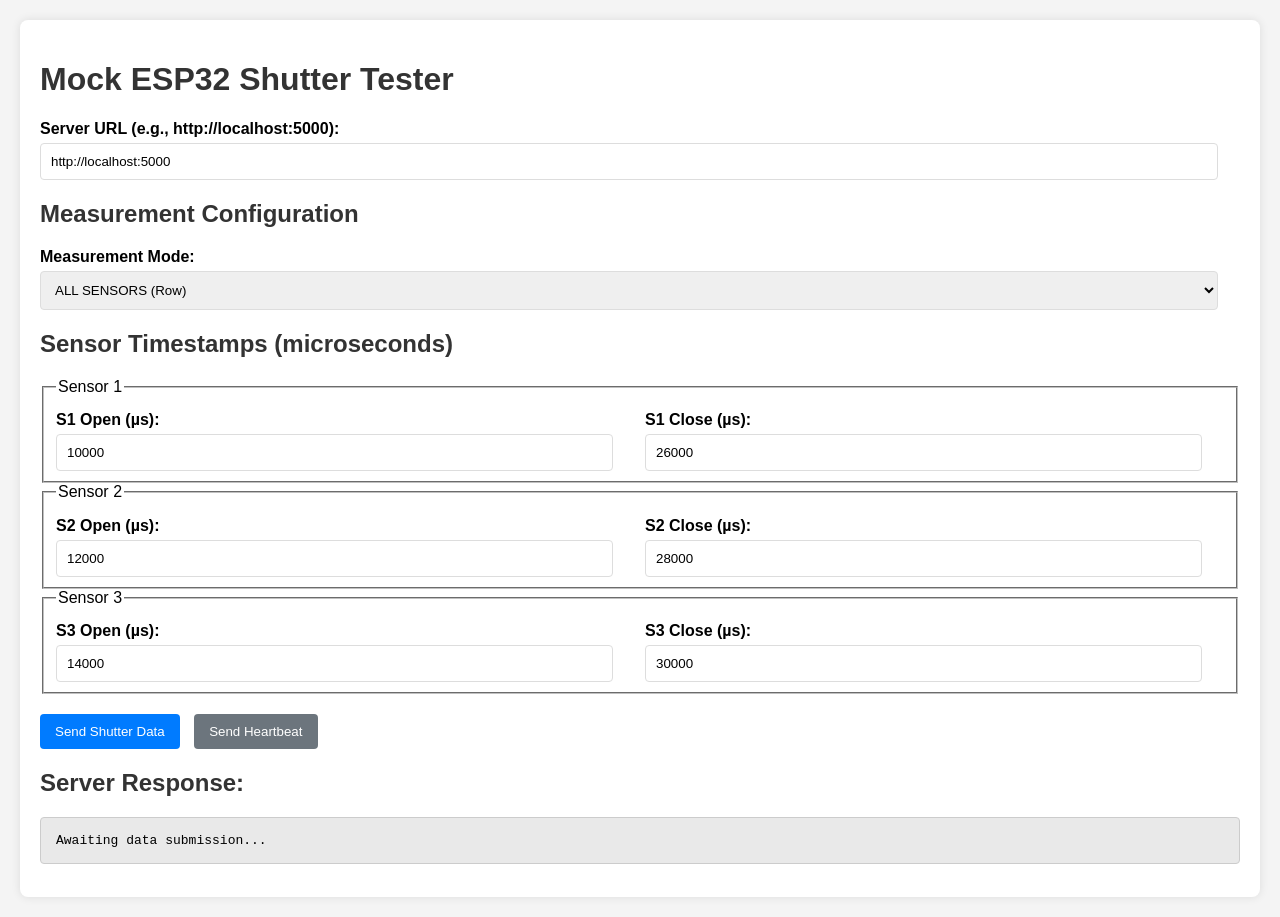
<file: test.html>
<!DOCTYPE html>
<html lang="en">
<head>
    <meta charset="UTF-8">
    <meta name="viewport" content="width=device-width, initial-scale=1.0">
    <title>Mock ESP32 Shutter Tester</title>
    <style>
        body { font-family: sans-serif; margin: 20px; background-color: #f4f4f4; }
        .container { background-color: #fff; padding: 20px; border-radius: 8px; box-shadow: 0 0 10px rgba(0,0,0,0.1); }
        h1, h2 { color: #333; }
        label { display: block; margin-top: 10px; font-weight: bold; }
        input[type="number"], input[type="text"], select {
            width: calc(100% - 22px);
            padding: 10px;
            margin-top: 5px;
            border: 1px solid #ddd;
            border-radius: 4px;
            box-sizing: border-box;
        }
        button {
            background-color: #007bff;
            color: white;
            padding: 10px 15px;
            border: none;
            border-radius: 4px;
            cursor: pointer;
            margin-top: 20px;
            margin-right: 10px;
        }
        button:hover { background-color: #0056b3; }
        button.secondary { background-color: #6c757d; }
        button.secondary:hover { background-color: #545b62; }
        pre {
            background-color: #e9e9e9;
            padding: 15px;
            border-radius: 4px;
            white-space: pre-wrap;
            word-wrap: break-word;
            margin-top: 20px;
            border: 1px solid #ccc;
        }
        .sensor-group { display: flex; gap: 10px; align-items: flex-end; }
        .sensor-group > div { flex-grow: 1; }
        .disabled-input { background-color: #e0e0e0; cursor: not-allowed; }
    </style>
</head>
<body>

<div class="container">
    <h1>Mock ESP32 Shutter Tester</h1>

    <div>
        <label for="serverUrl">Server URL (e.g., http://localhost:5000):</label>
        <input type="text" id="serverUrl" value="http://localhost:5000">
    </div>

    <h2>Measurement Configuration</h2>
    <div>
        <label for="measurementMode">Measurement Mode:</label>
        <select id="measurementMode">
            <option value="ALL" selected>ALL SENSORS (Row)</option>
            <option value="OUTER">OUTER SENSORS (Outer)</option>
            <option value="INNER">INNER SENSOR (Inner)</option>
        </select>
    </div>

    <h2>Sensor Timestamps (microseconds)</h2>
    <div id="sensorInputs">
        <fieldset>
            <legend>Sensor 1</legend>
            <div class="sensor-group">
                <div>
                    <label for="s1_open">S1 Open (µs):</label>
                    <input type="number" id="s1_open" value="10000">
                </div>
                <div>
                    <label for="s1_close">S1 Close (µs):</label>
                    <input type="number" id="s1_close" value="26000">
                </div>
            </div>
        </fieldset>

        <fieldset>
            <legend>Sensor 2</legend>
            <div class="sensor-group">
                <div>
                    <label for="s2_open">S2 Open (µs):</label>
                    <input type="number" id="s2_open" value="12000">
                </div>
                <div>
                    <label for="s2_close">S2 Close (µs):</label>
                    <input type="number" id="s2_close" value="28000">
                </div>
            </div>
        </fieldset>

        <fieldset>
            <legend>Sensor 3</legend>
            <div class="sensor-group">
                <div>
                    <label for="s3_open">S3 Open (µs):</label>
                    <input type="number" id="s3_open" value="14000">
                </div>
                <div>
                    <label for="s3_close">S3 Close (µs):</label>
                    <input type="number" id="s3_close" value="30000">
                </div>
            </div>
        </fieldset>
    </div>

    <button onclick="sendShutterData()">Send Shutter Data</button>
    <button onclick="sendHeartbeat()" class="secondary">Send Heartbeat</button>

    <h2>Server Response:</h2>
    <pre id="responseArea">Awaiting data submission...</pre>
</div>

<script>
    const s1_open_in = document.getElementById('s1_open');
    const s1_close_in = document.getElementById('s1_close');
    const s2_open_in = document.getElementById('s2_open');
    const s2_close_in = document.getElementById('s2_close');
    const s3_open_in = document.getElementById('s3_open');
    const s3_close_in = document.getElementById('s3_close');
    const modeSelector = document.getElementById('measurementMode');
    const responseArea = document.getElementById('responseArea');
    const serverUrlInput = document.getElementById('serverUrl');

    function updateSensorInputsState() {
        const mode = modeSelector.value;
        
        // Enable all by default
        [s1_open_in, s1_close_in, s2_open_in, s2_close_in, s3_open_in, s3_close_in].forEach(input => {
            input.disabled = false;
            input.classList.remove('disabled-input');
        });

        if (mode === "OUTER") {
            s2_open_in.disabled = true;
            s2_close_in.disabled = true;
            s2_open_in.classList.add('disabled-input');
            s2_close_in.classList.add('disabled-input');
            // s2_open_in.value = "0"; // Optionally zero out
            // s2_close_in.value = "0";
        } else if (mode === "INNER") {
            s1_open_in.disabled = true;
            s1_close_in.disabled = true;
            s3_open_in.disabled = true;
            s3_close_in.disabled = true;
            s1_open_in.classList.add('disabled-input');
            s1_close_in.classList.add('disabled-input');
            s3_open_in.classList.add('disabled-input');
            s3_close_in.classList.add('disabled-input');
            // s1_open_in.value = "0";
            // s1_close_in.value = "0";
            // s3_open_in.value = "0";
            // s3_close_in.value = "0";
        }
    }

    modeSelector.addEventListener('change', updateSensorInputsState);
    // Initial call to set correct state based on default mode
    updateSensorInputsState();


    async function sendShutterData() {
        const serverUrl = serverUrlInput.value.trim();
        if (!serverUrl) {
            responseArea.textContent = "Error: Server URL is required.";
            return;
        }

        const mode = modeSelector.value;
        let s1_o = parseInt(s1_open_in.value) || 0;
        let s1_c = parseInt(s1_close_in.value) || 0;
        let s2_o = parseInt(s2_open_in.value) || 0;
        let s2_c = parseInt(s2_close_in.value) || 0;
        let s3_o = parseInt(s3_open_in.value) || 0;
        let s3_c = parseInt(s3_close_in.value) || 0;

        // Mimic ESP32 sending 0 for inactive sensors
        if (mode === "OUTER") {
            s2_o = 0;
            s2_c = 0;
        } else if (mode === "INNER") {
            s1_o = 0;
            s1_c = 0;
            s3_o = 0;
            s3_c = 0;
        }

        const payload = {
            mode: mode,
            s1_open: s1_o,
            s1_close: s1_c,
            s2_open: s2_o,
            s2_close: s2_c,
            s3_open: s3_o,
            s3_close: s3_c
        };

        responseArea.textContent = "Sending data...";

        try {
            const response = await fetch(`${serverUrl}/shutterdata`, {
                method: 'POST',
                headers: {
                    'Content-Type': 'application/json'
                },
                body: JSON.stringify(payload)
            });

            const responseData = await response.json();
            responseArea.textContent = `Status: ${response.status}\n\n${JSON.stringify(responseData, null, 2)}`;
            if (!response.ok) {
                 console.error('Server error:', responseData);
            }

        } catch (error) {
            responseArea.textContent = `Error: ${error.message}\nIs the server running at ${serverUrl}?`;
            console.error('Fetch error:', error);
        }
    }

    async function sendHeartbeat() {
        const serverUrl = serverUrlInput.value.trim();
        if (!serverUrl) {
            responseArea.textContent = "Error: Server URL is required.";
            return;
        }
        responseArea.textContent = "Sending heartbeat...";
        try {
            const response = await fetch(`${serverUrl}/heartbeat/esp32`, {
                method: 'POST', // Or GET, as your server supports both
                headers: {
                    'Content-Type': 'application/json' // Good practice even for empty body
                },
                body: JSON.stringify({}) // Empty JSON object
            });
            const responseData = await response.json();
            responseArea.textContent = `Status: ${response.status}\n\n${JSON.stringify(responseData, null, 2)}`;
        } catch (error) {
            responseArea.textContent = `Error: ${error.message}\nIs the server running at ${serverUrl}?`;
            console.error('Fetch error:', error);
        }
    }
</script>

</body>
</html>
</file>
